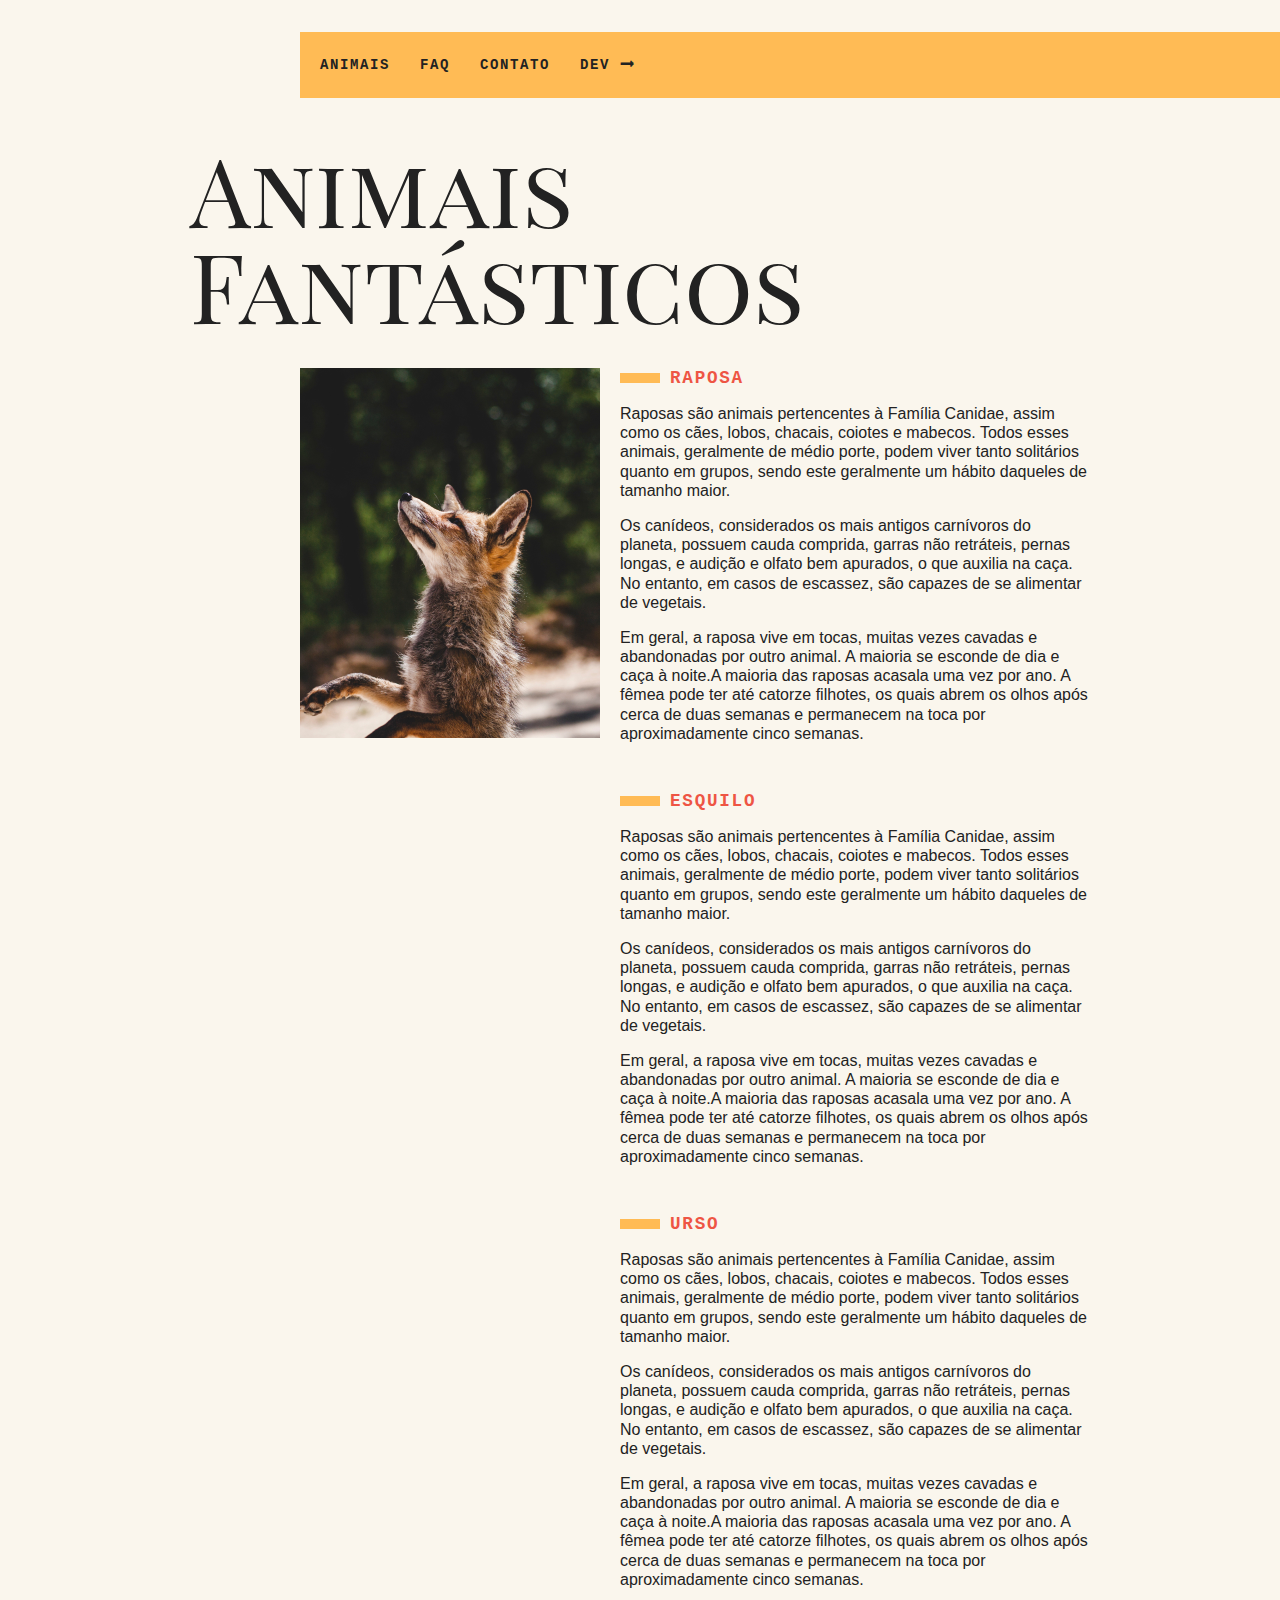
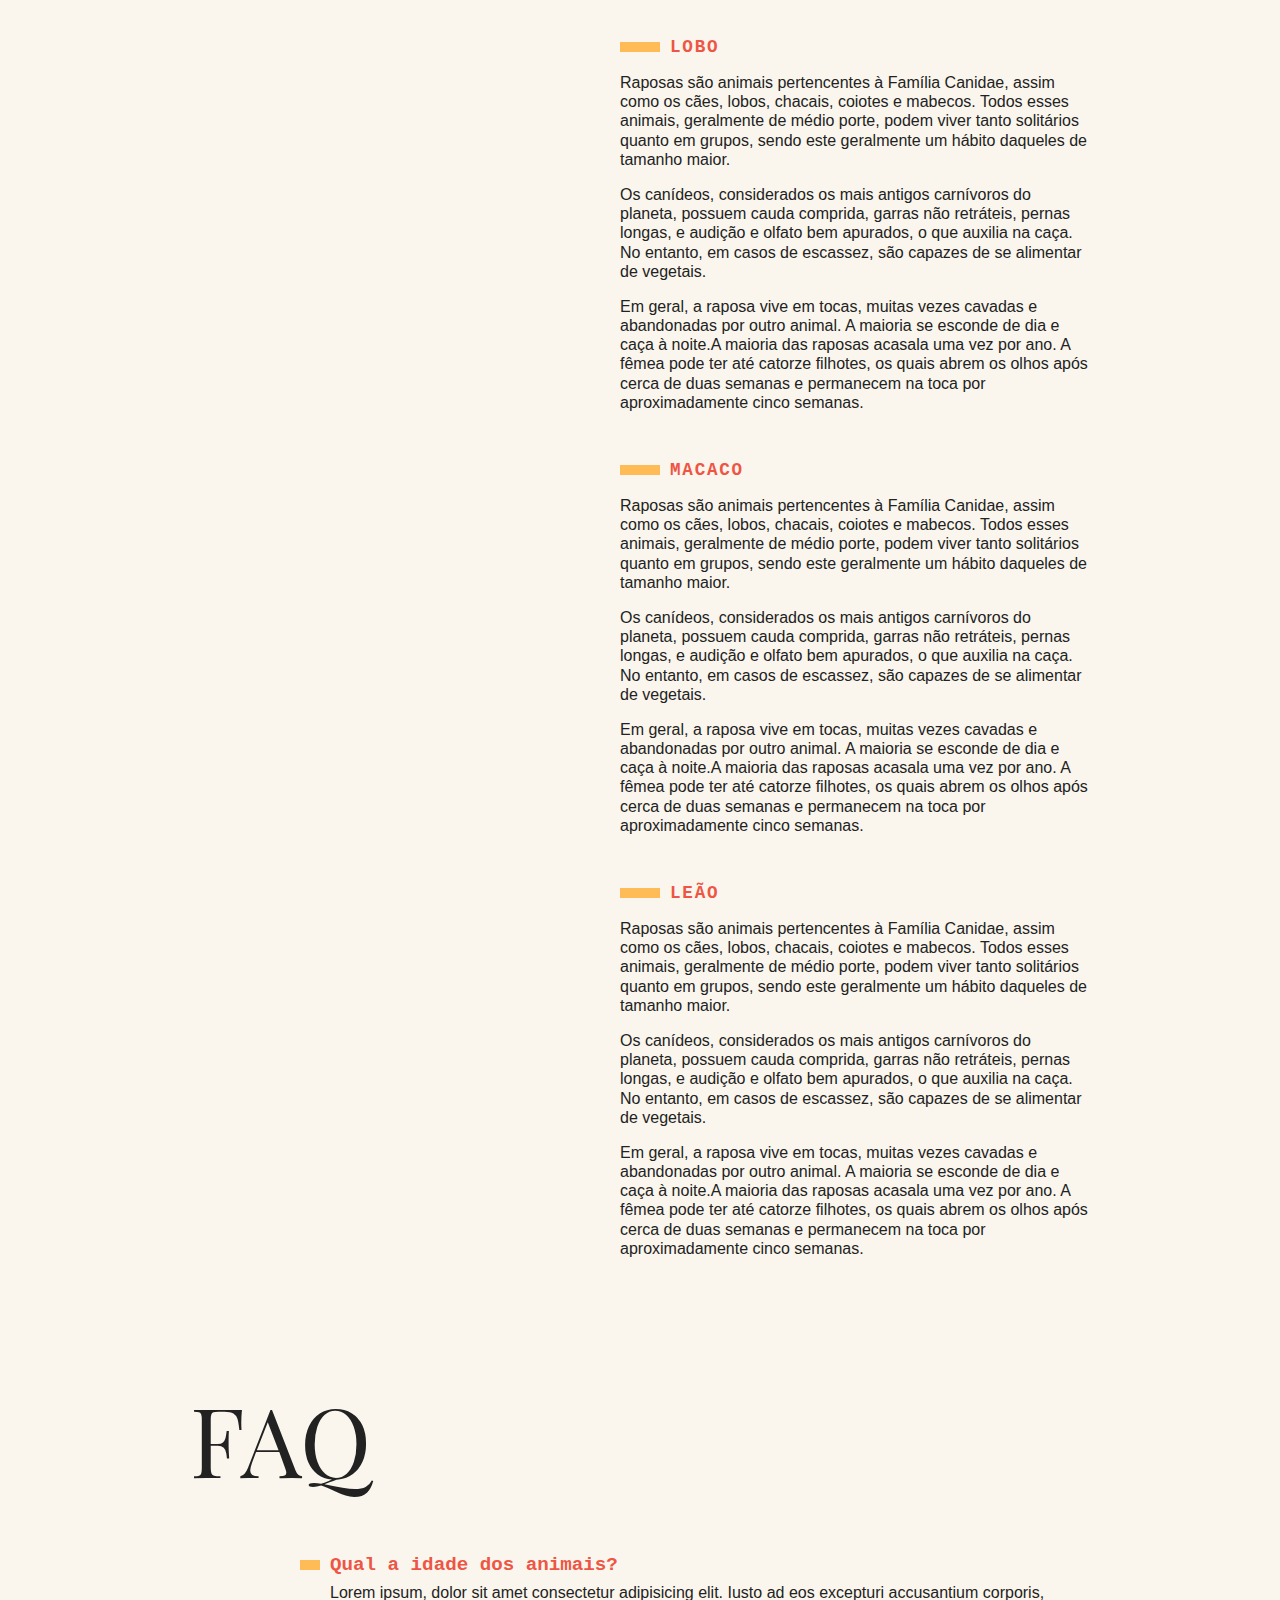
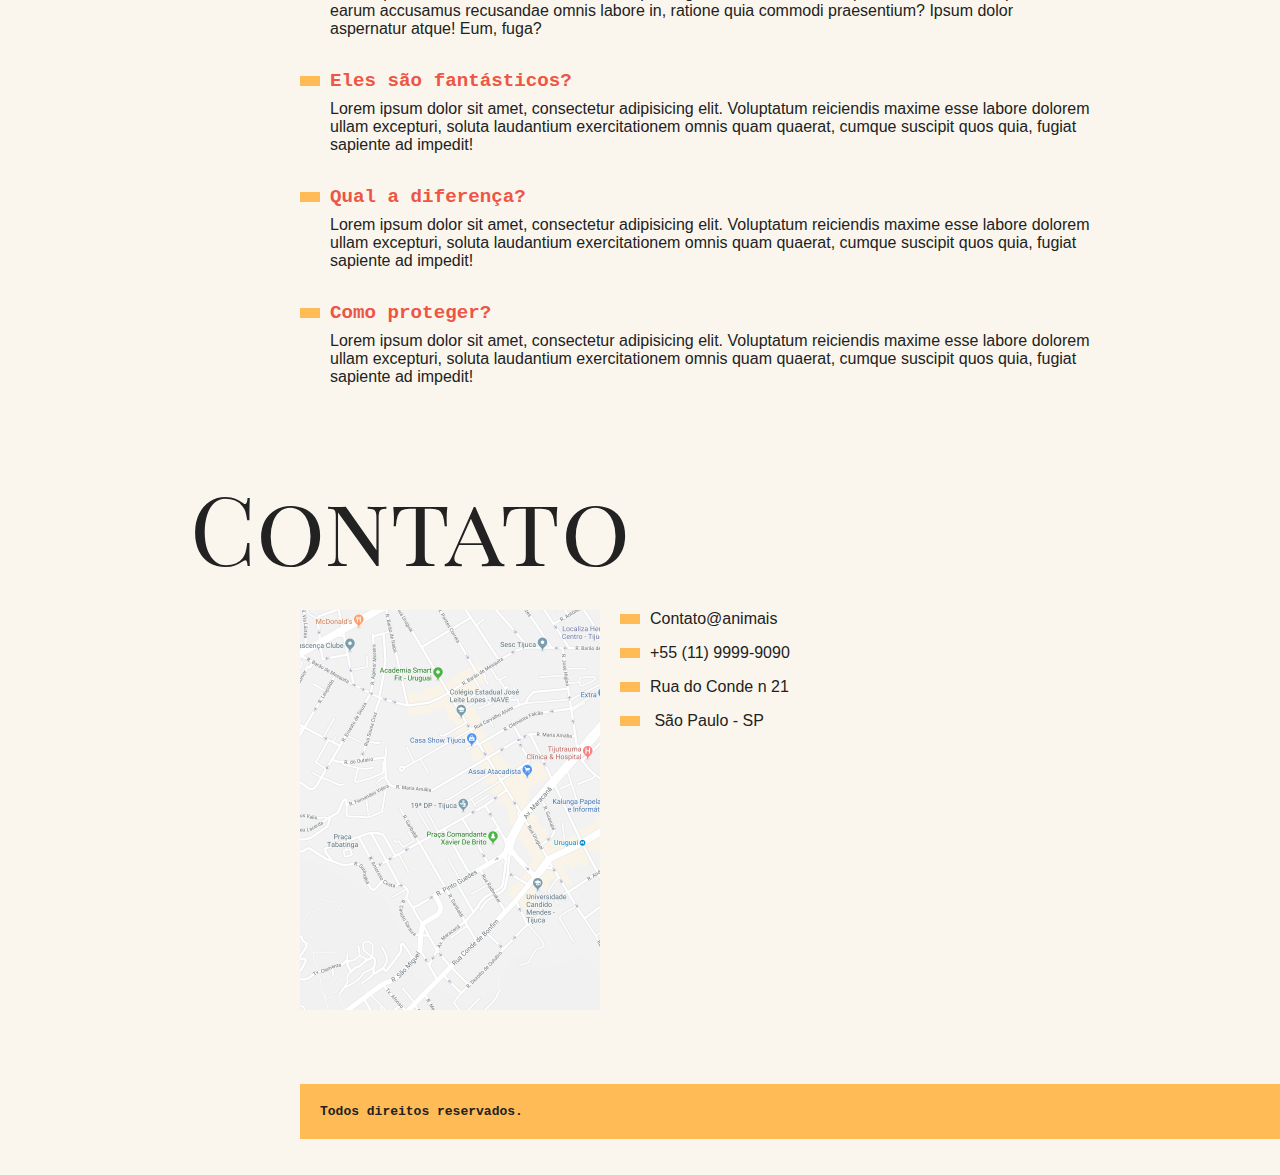
<file: projeto-animais-fantasticos/index.html>
<!DOCTYPE html>
<html lang="pt-BR">
  <head>
    <meta charset="UTF-8" />
    <meta http-equiv="X-UA-Compatible" content="IE=edge" />
    <meta name="viewport" content="width=device-width, initial-scale=1.0" />
    <link href="https://fonts.googleapis.com/css2?family=Playfair+Display+SC&family=Press+Start+2P&display=swap" rel="stylesheet">
    <link rel="stylesheet" href="css/style.css" />
    <title>Animais Fantásticos</title>
  </head>

  <body>
    <!-- menu do site -->
    <nav class="menu">
      <ul>
        <li><a href="#animais">Animais</a></li>
        <li><a href="#">Faq</a></li>
        <li><a href="#">Contato</a></li>
        <li><a href="https://www.origamid.com/">Dev 🠖 </a></li>
      </ul>
    </nav>

    <!-- Seção principal do site -->
    <section class="grid-section animais" id="animais">
      <h1 class="titulo">Animais Fantásticos</h1>
      <ul class="animais-lista">
        <li><img src="img/imagem1.jpg" alt="raposa" /></li>
        <li><img src="img/imagem2.jpg" alt="esquilo" /></li>
        <li><img src="img/imagem3.jpg" alt="urso" /></li>
        <li><img src="img/imagem4.jpg" alt="lobo" /></li>
        <li><img src="img/imagem5.jpg" alt="macaco" /></li>
        <li><img src="img/imagem6.jpg" alt="leao" /></li>
      </ul>

      <div class="animais-descricao">
        <section>
          <h2>Raposa</h2>
          <p>
            Raposas são animais pertencentes à Família Canidae, assim como os
            cães, lobos, chacais, coiotes e mabecos. Todos esses animais,
            geralmente de médio porte, podem viver tanto solitários quanto em
            grupos, sendo este geralmente um hábito daqueles de tamanho maior.
          </p>

          <p>
            Os canídeos, considerados os mais antigos carnívoros do planeta,
            possuem cauda comprida, garras não retráteis, pernas longas, e
            audição e olfato bem apurados, o que auxilia na caça. No entanto, em
            casos de escassez, são capazes de se alimentar de vegetais.
          </p>

          <p>
            Em geral, a raposa vive em tocas, muitas vezes cavadas e abandonadas
            por outro animal. A maioria se esconde de dia e caça à noite.A
            maioria das raposas acasala uma vez por ano. A fêmea pode ter até
            catorze filhotes, os quais abrem os olhos após cerca de duas semanas
            e permanecem na toca por aproximadamente cinco semanas.
          </p>
        </section>
        <section>
          <h2>Esquilo</h2>
          <p>
            Raposas são animais pertencentes à Família Canidae, assim como os
            cães, lobos, chacais, coiotes e mabecos. Todos esses animais,
            geralmente de médio porte, podem viver tanto solitários quanto em
            grupos, sendo este geralmente um hábito daqueles de tamanho maior.
          </p>

          <p>
            Os canídeos, considerados os mais antigos carnívoros do planeta,
            possuem cauda comprida, garras não retráteis, pernas longas, e
            audição e olfato bem apurados, o que auxilia na caça. No entanto, em
            casos de escassez, são capazes de se alimentar de vegetais.
          </p>

          <p>
            Em geral, a raposa vive em tocas, muitas vezes cavadas e abandonadas
            por outro animal. A maioria se esconde de dia e caça à noite.A
            maioria das raposas acasala uma vez por ano. A fêmea pode ter até
            catorze filhotes, os quais abrem os olhos após cerca de duas semanas
            e permanecem na toca por aproximadamente cinco semanas.
          </p>
        </section>

        <section>
          <h2>Urso</h2>
          <p>
            Raposas são animais pertencentes à Família Canidae, assim como os
            cães, lobos, chacais, coiotes e mabecos. Todos esses animais,
            geralmente de médio porte, podem viver tanto solitários quanto em
            grupos, sendo este geralmente um hábito daqueles de tamanho maior.
          </p>

          <p>
            Os canídeos, considerados os mais antigos carnívoros do planeta,
            possuem cauda comprida, garras não retráteis, pernas longas, e
            audição e olfato bem apurados, o que auxilia na caça. No entanto, em
            casos de escassez, são capazes de se alimentar de vegetais.
          </p>

          <p>
            Em geral, a raposa vive em tocas, muitas vezes cavadas e abandonadas
            por outro animal. A maioria se esconde de dia e caça à noite.A
            maioria das raposas acasala uma vez por ano. A fêmea pode ter até
            catorze filhotes, os quais abrem os olhos após cerca de duas semanas
            e permanecem na toca por aproximadamente cinco semanas.
          </p>
        </section>

        <section>
          <h2>Lobo</h2>
          <p>
            Raposas são animais pertencentes à Família Canidae, assim como os
            cães, lobos, chacais, coiotes e mabecos. Todos esses animais,
            geralmente de médio porte, podem viver tanto solitários quanto em
            grupos, sendo este geralmente um hábito daqueles de tamanho maior.
          </p>

          <p>
            Os canídeos, considerados os mais antigos carnívoros do planeta,
            possuem cauda comprida, garras não retráteis, pernas longas, e
            audição e olfato bem apurados, o que auxilia na caça. No entanto, em
            casos de escassez, são capazes de se alimentar de vegetais.
          </p>

          <p>
            Em geral, a raposa vive em tocas, muitas vezes cavadas e abandonadas
            por outro animal. A maioria se esconde de dia e caça à noite.A
            maioria das raposas acasala uma vez por ano. A fêmea pode ter até
            catorze filhotes, os quais abrem os olhos após cerca de duas semanas
            e permanecem na toca por aproximadamente cinco semanas.
          </p>
        </section>

        <section>
          <h2>Macaco</h2>
          <p>
            Raposas são animais pertencentes à Família Canidae, assim como os
            cães, lobos, chacais, coiotes e mabecos. Todos esses animais,
            geralmente de médio porte, podem viver tanto solitários quanto em
            grupos, sendo este geralmente um hábito daqueles de tamanho maior.
          </p>

          <p>
            Os canídeos, considerados os mais antigos carnívoros do planeta,
            possuem cauda comprida, garras não retráteis, pernas longas, e
            audição e olfato bem apurados, o que auxilia na caça. No entanto, em
            casos de escassez, são capazes de se alimentar de vegetais.
          </p>

          <p>
            Em geral, a raposa vive em tocas, muitas vezes cavadas e abandonadas
            por outro animal. A maioria se esconde de dia e caça à noite.A
            maioria das raposas acasala uma vez por ano. A fêmea pode ter até
            catorze filhotes, os quais abrem os olhos após cerca de duas semanas
            e permanecem na toca por aproximadamente cinco semanas.
          </p>
        </section>

        <section>
          <h2>Leão</h2>
          <p>
            Raposas são animais pertencentes à Família Canidae, assim como os
            cães, lobos, chacais, coiotes e mabecos. Todos esses animais,
            geralmente de médio porte, podem viver tanto solitários quanto em
            grupos, sendo este geralmente um hábito daqueles de tamanho maior.
          </p>

          <p>
            Os canídeos, considerados os mais antigos carnívoros do planeta,
            possuem cauda comprida, garras não retráteis, pernas longas, e
            audição e olfato bem apurados, o que auxilia na caça. No entanto, em
            casos de escassez, são capazes de se alimentar de vegetais.
          </p>

          <p>
            Em geral, a raposa vive em tocas, muitas vezes cavadas e abandonadas
            por outro animal. A maioria se esconde de dia e caça à noite.A
            maioria das raposas acasala uma vez por ano. A fêmea pode ter até
            catorze filhotes, os quais abrem os olhos após cerca de duas semanas
            e permanecem na toca por aproximadamente cinco semanas.
          </p>
        </section>
      </div>
    </section>

         <!-- seção FAQ -->
   <section class="grid-section faq" id="faq">
   <h1 class="titulo">FAQ</h1>
   <!-- Lista com perguntas e respostas  -->
   <dl class="faq-lista">
     <dt>Qual a idade dos animais?</dt>
     <dd>Lorem ipsum, dolor sit amet consectetur adipisicing elit. Iusto ad eos excepturi accusantium corporis, earum accusamus recusandae omnis labore in, ratione quia commodi praesentium? Ipsum dolor aspernatur atque! Eum, fuga?</dd>
     <dt>Eles são fantásticos?</dt>
     <dd>Lorem ipsum dolor sit amet, consectetur adipisicing elit. Voluptatum reiciendis maxime esse labore dolorem ullam excepturi, soluta laudantium exercitationem omnis quam quaerat, cumque suscipit quos quia, fugiat sapiente ad impedit!</dd>
     <dt>Qual a diferença?</dt>
     <dd>Lorem ipsum dolor sit amet, consectetur adipisicing elit. Voluptatum reiciendis maxime esse labore dolorem ullam excepturi, soluta laudantium exercitationem omnis quam quaerat, cumque suscipit quos quia, fugiat sapiente ad impedit!</dd>
     <dt>Como proteger?</dt>
   <dd>Lorem ipsum dolor sit amet, consectetur adipisicing elit. Voluptatum reiciendis maxime esse labore dolorem ullam excepturi, soluta laudantium exercitationem omnis quam quaerat, cumque suscipit quos quia, fugiat sapiente ad impedit!</dd>
   </dl>
   
   </section>      

   <!-- seção de contato do site -->
   <section class="grid-section contato" id="contato">
     <h1 class="titulo">Contato</h1>
     <div class="mapa">
       <img src="img/mapa.png" alt="mapa">
     </div>
     <ul class="dados">
       <li>Contato@animais</li>
       <li>+55 (11) 9999-9090</li>
       <li>Rua do Conde n 21</li>
       <li> São Paulo - SP</li>
     </ul>
   </section>

   <footer class="footer">
     <p>Todos direitos reservados.</p>
   </footer>
    <script src="js/script.js"></script>
    <script src="../dom/dom-iniciantes/dimensoes-e-distancias/exercicio.js"></script>
    <script src="js/exercicio.js"></script>
  </body>
</html>
</file>
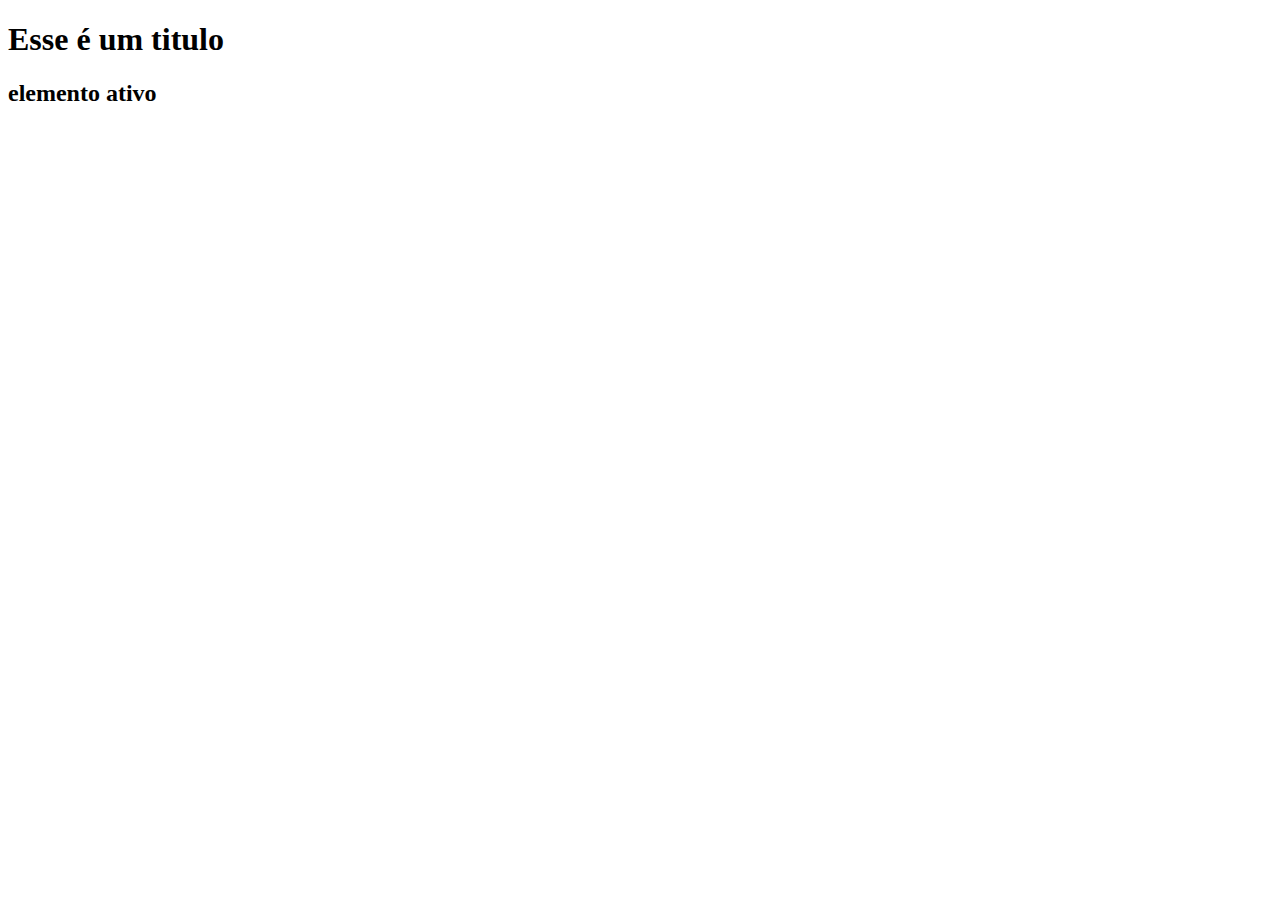
<file: dom/dom-iniciantes/index.html>
<!DOCTYPE html>
<html lang="pt-BR">
<head>
  <meta charset="UTF-8">
  <meta http-equiv="X-UA-Compatible" content="IE=edge">
  <meta name="viewport" content="width=device-width, initial-scale=1.0">
  <title>DOM</title>
</head>
<body>
  <h1>Esse é um titulo</h1>
  <h2 class="ativo">elemento ativo</h2>
 
  <script src="script.js"></script>
</body>
</html>
</file>
<file: projeto-animais-fantasticos/css/style.css>
/* formatações iniciais */

body,h1, h2, h3, ul, li, p,  dt, dd, dl{
  margin: 0px;
  padding: 0px;
}

img{
  display: block;
  max-width: 100%;
}

ul{
  list-style: none;
}

a{
  text-decoration: none;
}

/* estilizando a página */

body{
background-color: #faf6ed;
color: #222;
display: grid;
grid-template-columns: 1fr 120px minmax(300px, 800px) 1fr;
}

 /* Estilo menu */

.menu{
grid-column: 3/ 5;
margin-top: 2rem;
margin-bottom: 2rem;
background-color: #fb5;
}

.menu ul{
  display: flex;
  flex-wrap: wrap;
  padding: 10px;
}

.menu li a{
display: block;
padding: 15px 10px;
margin-right:10px ;
color: #222;
font-family: monospace;
font-size: 0.875rem;
font-weight: bold;
text-transform: uppercase;
letter-spacing: .1rem;
}

/* estilizando seção principal */

.grid-section{
  grid-column: 2/4;
  width: 100%;
  box-sizing: border-box;
  padding: 10px;
  display: grid;
 grid-template-columns: 90px 300px 1fr;
 grid-gap: 20px;
 margin-bottom: 4rem;
}

.titulo{
  font-family: 'Playfair Display SC', georgia;
  font-size: 6rem;
  line-height: 1;
  font-weight: 400;
  margin-bottom: 1rem;
  grid-column: 1/ 4;
}

.animais h2{
  font-family: monospace;
  font-size: 1.1rem;
  text-transform: uppercase;
  letter-spacing: .1em;
  margin-bottom: 1rem;
  color: #e54;
}

.animais h2::before {
content: '';
display: inline-block;
width: 40px;
height: 10px;
margin-right: 10px;
background-color: #fb5;
}

.animais p{
  font-family: Helvetica, Arial, sans-serif;
  line-height: 1.2;
  margin-bottom: 1rem;
}

.animais-lista{
  height: 370px;
  overflow-y: scroll;
  grid-column: 2;
}

.animais-lista::-webkit-scrollbar{
  width: 18px;
}
.animais-lista::-webkit-scrollbar-thumb{
  background-color: #fb5;
  border-left: 4px solid #faf6ed;
  border-right: 4px solid #faf6ed;
}

.animais-lista::-webkit-scrollbar-track{
  background-color: #faf6ed;
}

.animais-descricao{
  grid-column: 3
}

.animais-descricao section {
  margin-bottom: 3rem;
}

 /* Estilizando sesão FAQ */

 .faq-lista{
   grid-column: 2/4;
 }

 .faq-lista dt{

  font-size: 1.2rem;
  font-family: monospace;
  font-weight: bold;
  margin-top: 2rem;
  margin-bottom: .5rem;
  color: #e54;
 }

.faq-lista dt::before{
content: '';
display: inline-block;
width: 20px;
height: 10px;
margin-right: 10px;
background-color: #fb5;
}

.faq-lista dd{
  font-family: Helvetica, Arial;
  margin-bottom: .5rem;
  margin-left: 30px ;

}

/* Estilizando area de contato */

.mapa{
  grid-column: 2;
}

.dados{
  grid-column: 3;
}

.dados li {
  margin-bottom: 1rem;
  font-family: Helvetica, Arial;
}

.dados li::before{
content: '';
display: inline-block;
width: 20px;
height: 10px;
margin-right: 10px;
background-color: #fb5;
}

/* RODAPE */

.footer{
  grid-column: 3/5;
  margin-bottom: 2rem;
  background-color: #fb5;
}

.footer p {
  padding: 20px;
  font-family: monospace;
  font-weight: bold;
}

/* RESPONSIVIDADE */

@media(max-width: 700px) {
  body{
    grid-template-columns: 1fr;
  }
  .menu, .grid-section, .footer{
     grid-column: 1;
  }
  .grid-section{
    grid-template-columns: 100px 1fr;
    grid-gap: 10px;
  }
  .animais-lista{
    grid-column: 1;
  }
  .faq-lista, .dados, .mapa{
     grid-column: 1/3;
  }
  .grid-section h1{
    font-size: 3rem;
  }
  .menu{
    margin-top: 0px;
  }
  .footer{
    margin-bottom: 0px;
  }
}
</file>
